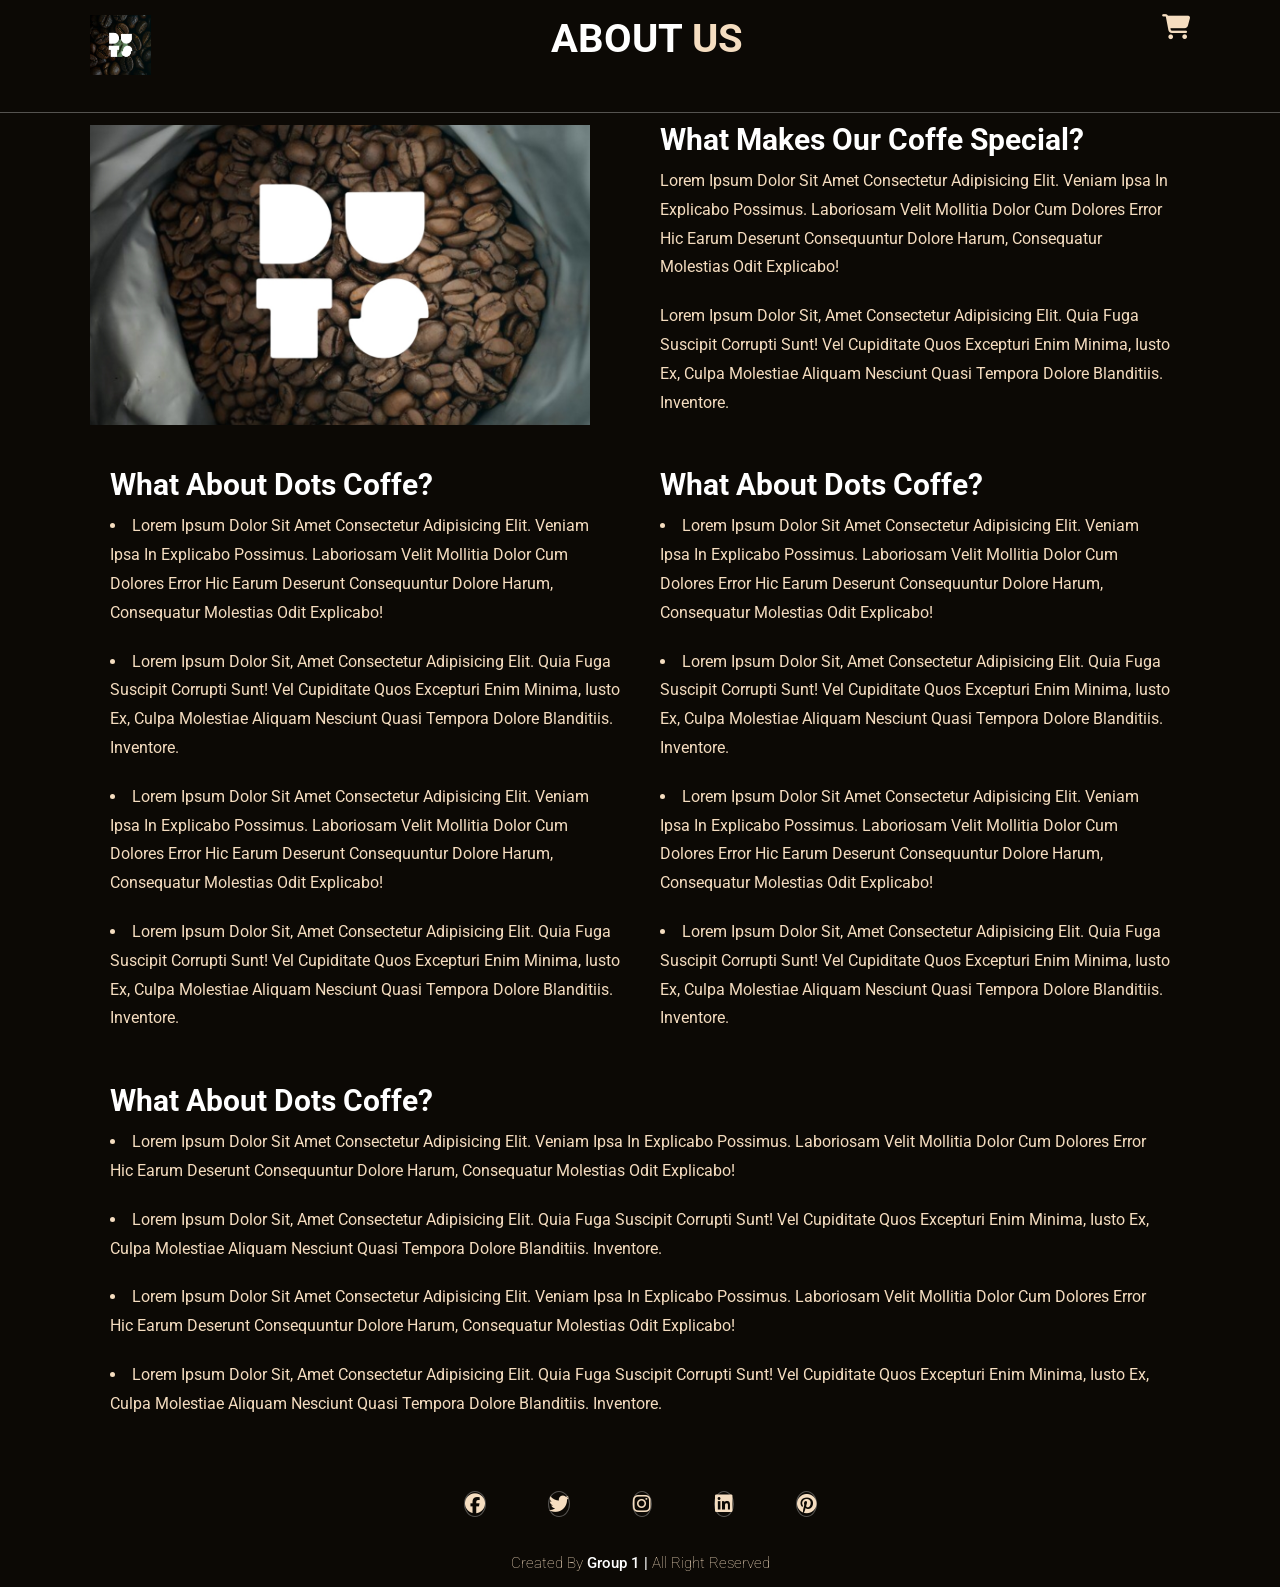
<file: about.html>
<!DOCTYPE html>
<html lang="en">
  <head>
    <meta charset="UTF-8" />
    <meta name="viewport" content="width=device-width, initial-scale=1.0" />
    <!-- custom css file -->
    <link rel="stylesheet" href="DOTS.css" />
    <!-- fontawosem -->
    <link
      rel="stylesheet"
      href="https://cdnjs.cloudflare.com/ajax/libs/font-awesome/6.4.0/css/all.min.css"
      integrity="sha512-iecdLmaskl7CVkqkXNQ/ZH/XLlvWZOJyj7Yy7tcenmpD1ypASozpmT/E0iPtmFIB46ZmdtAc9eNBvH0H/ZpiBw=="
      crossorigin="anonymous"
      referrerpolicy="no-referrer"
    />
    <!-- css -->
    <link rel="stylesheet" href="DOTS.css" />
    <!-- icon tab -->
    <link rel="icon" type="image/x-icon" href="imgs/1.jpg" />

    <title> about </title>
    <style>

.about .row{
    display: flex;
    align-items: center;
    background: var(--bg);
    flex-wrap: wrap;
}
.about .row .image{
    flex: 1 1 45rem;
}
.about .row .image img{
width: 100%;
}
.about .row .content{
    flex: 1 1 45rem;
    padding: 2rem;
}
.about .row .content h3{
    font-size: 3rem;
    color: var(--main-color);
}
.about .row .content li{
    font-size: 1.6rem;
    color: var(--main-color);
    padding: 1rem 0;
    line-height: 1.8;


}
.about .row .content p{
    font-size: 1.6rem;
    color: var(--main-color);
    padding: 1rem 0;
    line-height: 1.8;


}
    </style>
  </head>
  <body>

    <header class="header">
        <a href="#" class="logo">
          <img id="logo" src="imgs/1.jpg" alt="" />
        </a>
  
        <h1 class="heading"> about <span> us </span></h1>
  
        <div class="icons">
          <div class="fas fa-shopping-cart" id="cart-btn"></div>
        </div>
      </header>


      <section class="about" id="about">
        <h1 class="heading"><span>about</span> us </h1>

        
        <div class="row">
            <div class="image">
                <div class="slider-container">
                    <img src="imgs/dots2.jpg" alt="Image 1" id="slider-image">
                </div>
            </div>

            <div class="content">

                <h3 style="color: white;">what makes our coffe special?</h3>
                <p>Lorem ipsum dolor sit amet consectetur adipisicing elit. Veniam ipsa in explicabo possimus.
                    Laboriosam velit mollitia dolor cum dolores error hic earum deserunt consequuntur dolore harum,
                    consequatur molestias odit explicabo!</p>
                <p>Lorem ipsum dolor sit, amet consectetur adipisicing elit. Quia fuga suscipit corrupti sunt! Vel
                    cupiditate quos excepturi enim minima, iusto ex, culpa molestiae aliquam
                    nesciunt quasi tempora dolore blanditiis. Inventore.</p>
               
            </div>


           
        </div>

        <div class="row">

          <div class="content">

              <h3 style="color: white;">what about Dots Coffe?</h3>
              <li>Lorem ipsum dolor sit amet consectetur adipisicing elit. Veniam ipsa in explicabo possimus.
                  Laboriosam velit mollitia dolor cum dolores error hic earum deserunt consequuntur dolore harum,
                  consequatur molestias odit explicabo!</li>
              <li>Lorem ipsum dolor sit, amet consectetur adipisicing elit. Quia fuga suscipit corrupti sunt! Vel
                  cupiditate quos excepturi enim minima, iusto ex, culpa molestiae aliquam
                  nesciunt quasi tempora dolore blanditiis. Inventore.</li>
                  <li>Lorem ipsum dolor sit amet consectetur adipisicing elit. Veniam ipsa in explicabo possimus.
                    Laboriosam velit mollitia dolor cum dolores error hic earum deserunt consequuntur dolore harum,
                    consequatur molestias odit explicabo!</li>
                <li>Lorem ipsum dolor sit, amet consectetur adipisicing elit. Quia fuga suscipit corrupti sunt! Vel
                    cupiditate quos excepturi enim minima, iusto ex, culpa molestiae aliquam
                    nesciunt quasi tempora dolore blanditiis. Inventore.</li>
               
          </div>

          <div class="content">

            <h3 style="color: white;">what about Dots Coffe?</h3>
            <li>Lorem ipsum dolor sit amet consectetur adipisicing elit. Veniam ipsa in explicabo possimus.
                Laboriosam velit mollitia dolor cum dolores error hic earum deserunt consequuntur dolore harum,
                consequatur molestias odit explicabo!</li>
            <li>Lorem ipsum dolor sit, amet consectetur adipisicing elit. Quia fuga suscipit corrupti sunt! Vel
                cupiditate quos excepturi enim minima, iusto ex, culpa molestiae aliquam
                nesciunt quasi tempora dolore blanditiis. Inventore.</li>
                <li>Lorem ipsum dolor sit amet consectetur adipisicing elit. Veniam ipsa in explicabo possimus.
                  Laboriosam velit mollitia dolor cum dolores error hic earum deserunt consequuntur dolore harum,
                  consequatur molestias odit explicabo!</li>
              <li>Lorem ipsum dolor sit, amet consectetur adipisicing elit. Quia fuga suscipit corrupti sunt! Vel
                  cupiditate quos excepturi enim minima, iusto ex, culpa molestiae aliquam
                  nesciunt quasi tempora dolore blanditiis. Inventore.</li>
             
        </div>

        <div class="content">

          <h3 style="color: white;">what about Dots Coffe?</h3>
          <li>Lorem ipsum dolor sit amet consectetur adipisicing elit. Veniam ipsa in explicabo possimus.
              Laboriosam velit mollitia dolor cum dolores error hic earum deserunt consequuntur dolore harum,
              consequatur molestias odit explicabo!</li>
          <li>Lorem ipsum dolor sit, amet consectetur adipisicing elit. Quia fuga suscipit corrupti sunt! Vel
              cupiditate quos excepturi enim minima, iusto ex, culpa molestiae aliquam
              nesciunt quasi tempora dolore blanditiis. Inventore.</li>
              <li>Lorem ipsum dolor sit amet consectetur adipisicing elit. Veniam ipsa in explicabo possimus.
                Laboriosam velit mollitia dolor cum dolores error hic earum deserunt consequuntur dolore harum,
                consequatur molestias odit explicabo!</li>
            <li>Lorem ipsum dolor sit, amet consectetur adipisicing elit. Quia fuga suscipit corrupti sunt! Vel
                cupiditate quos excepturi enim minima, iusto ex, culpa molestiae aliquam
                nesciunt quasi tempora dolore blanditiis. Inventore.</li>
           
      </div>
         
      </div>
    </section>


    <div class="footer">
      <div class="share">
          <a href="#"><i class="fab fa-facebook"></i></a>
          <a href="#"><i class="fab fa-twitter"></i></a>
          <a href="#"><i class="fab fa-instagram"></i></a>
          <a href="#"><i class="fab fa-linkedin"></i></a>
          <a href="#"><i class="fab fa-pinterest"></i></a>

      </div>
     
      <div class="credit">created by <span>Group 1 | </span> all right reserved</div>
  </div>

  


<script>

const images = ['imgs/1.jpg', 'imgs/2.jpg', 'imgs/4.jpg', 'imgs/3.jpg', 'imgs/5.jpg']
const sliderImage = document.getElementById('slider-image');
let currentPosition = 0;
//slider  in top page
function changeImage() {
  currentPosition++;
  if (currentPosition >= images.length) {
    currentPosition = 0;
  }
  sliderImage.src = images[currentPosition];
}

setInterval(changeImage, 1000);


const reviewSlider = document.querySelector('.review .box-container ');
const prevButton = document.querySelector('.prev-button');
const nextButton = document.querySelector('.next-button');
let currentPosition1 = 0;



</script>

<script src="DOTS.js"></script>
  </body>
</html>
</file>
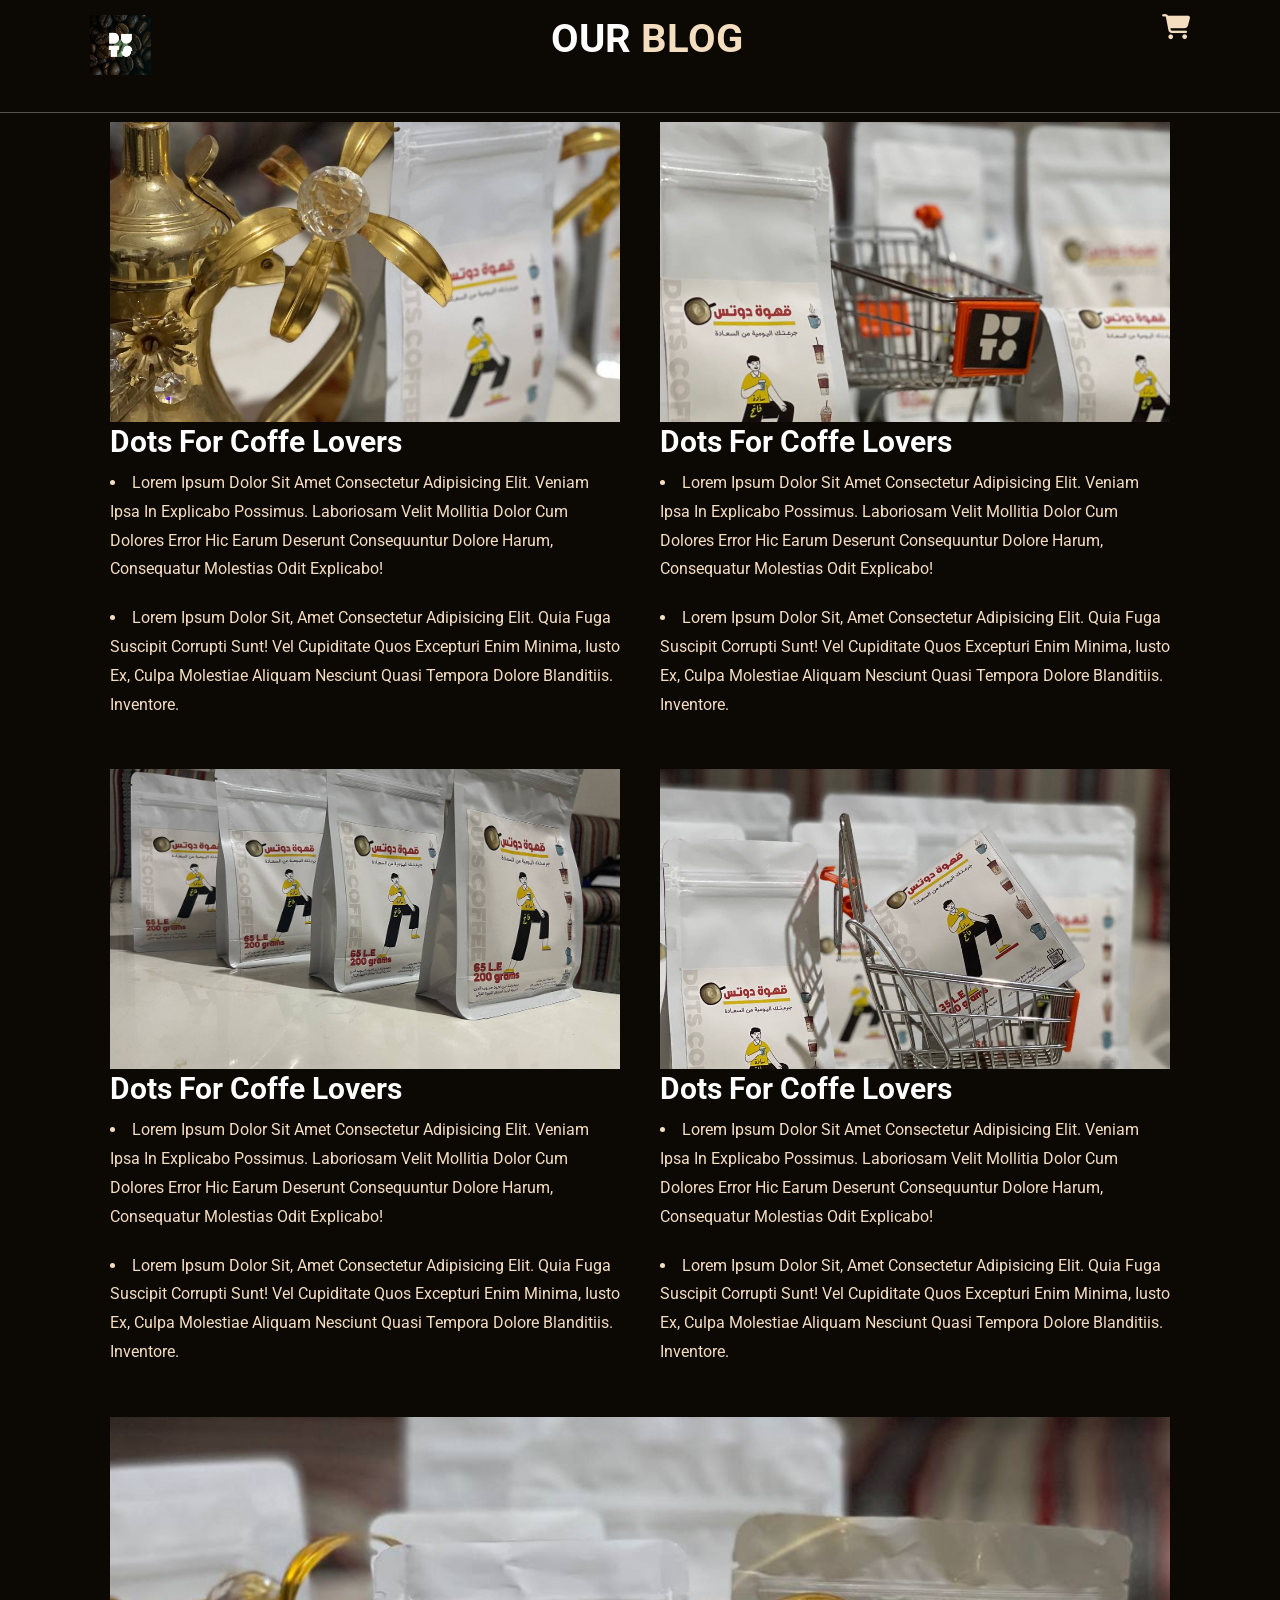
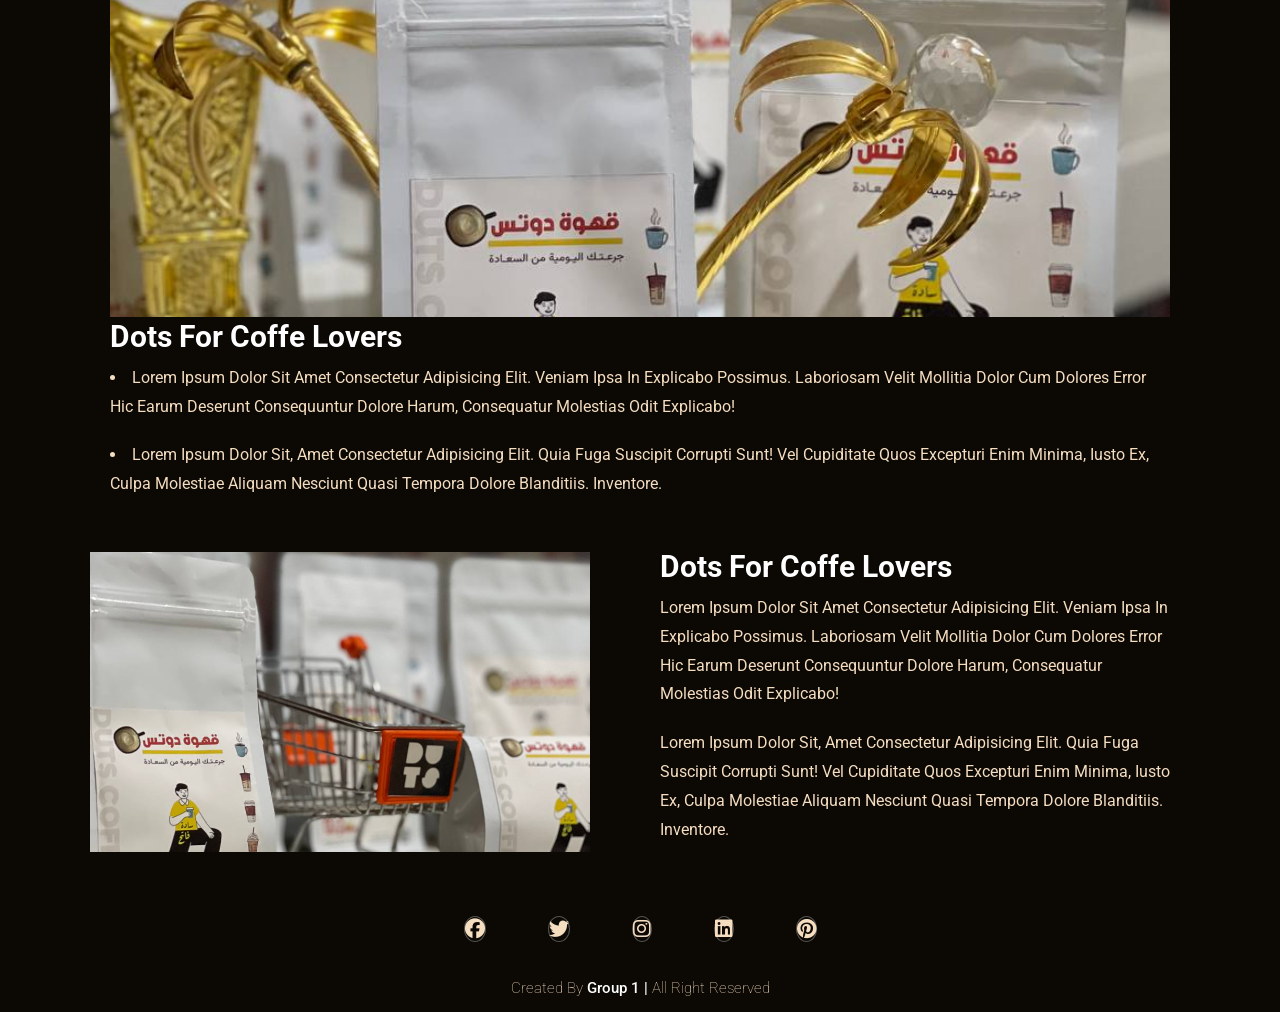
<file: Blog.html>
<!DOCTYPE html>
<html lang="en">
  <head>
    <meta charset="UTF-8" />
    <meta name="viewport" content="width=device-width, initial-scale=1.0" />
    <!-- custom css file -->
    <link rel="stylesheet" href="DOTS.css" />
    <!-- fontawosem -->
    <link
      rel="stylesheet"
      href="https://cdnjs.cloudflare.com/ajax/libs/font-awesome/6.4.0/css/all.min.css"
      integrity="sha512-iecdLmaskl7CVkqkXNQ/ZH/XLlvWZOJyj7Yy7tcenmpD1ypASozpmT/E0iPtmFIB46ZmdtAc9eNBvH0H/ZpiBw=="
      crossorigin="anonymous"
      referrerpolicy="no-referrer"
    />
    <!-- css -->
    <link rel="stylesheet" href="DOTS.css" />
    <!-- icon tab -->
    <link rel="icon" type="image/x-icon" href="imgs/1.jpg" />

    <title> Blog </title>
    <style>

.about .row{
    display: flex;
    align-items: center;
    background: var(--bg);
    flex-wrap: wrap;
}
.about .row .image{
    flex: 1 1 45rem;
}
.about .row .image img{
/* width: 100%; */
height: 30rem;
object-fit: cover;
}
.about .row .content{
    flex: 1 1 45rem;
    padding: 2rem;
}
.about .row .content h3{
    font-size: 3rem;
    color: var(--main-color);
}
.about .row .content li{
    font-size: 1.6rem;
    color: var(--main-color);
    padding: 1rem 0;
    line-height: 1.8;


}
.about .row .content p{
    font-size: 1.6rem;
    color: var(--main-color);
    padding: 1rem 0;
    line-height: 1.8;


}
    </style>
  </head>
  <body>

    <header class="header">
        <a href="#" class="logo">
          <img id="logo" src="imgs/1.jpg" alt="" />
        </a>
  
        <h1 class="heading"> our <span> blog  </span></h1>
  
        <div class="icons">
          <div class="fas fa-shopping-cart" id="cart-btn"></div>
        </div>
      </header>


      <section class="about" id="about">
        <h1 class="heading"><span> our </span> Blog </h1>


        <div class="row">

          <div class="content">
            <div class="image">
                <img src="imgs/dots2.jpg" alt="">
            </div>

              <h3 style="color: white;">Dots For Coffe Lovers</h3>
              <li>Lorem ipsum dolor sit amet consectetur adipisicing elit. Veniam ipsa in explicabo possimus.
                  Laboriosam velit mollitia dolor cum dolores error hic earum deserunt consequuntur dolore harum,
                  consequatur molestias odit explicabo!</li>
              <li>Lorem ipsum dolor sit, amet consectetur adipisicing elit. Quia fuga suscipit corrupti sunt! Vel
                  cupiditate quos excepturi enim minima, iusto ex, culpa molestiae aliquam
                  nesciunt quasi tempora dolore blanditiis. Inventore.</li>
               
          </div>

          <div class="content">

            <div class="image">
                    <img src="imgs/dots3.jpg" alt="">
                </div>
            <h3 style="color: white;">Dots For Coffe Lovers</h3>
            <li>Lorem ipsum dolor sit amet consectetur adipisicing elit. Veniam ipsa in explicabo possimus.
                Laboriosam velit mollitia dolor cum dolores error hic earum deserunt consequuntur dolore harum,
                consequatur molestias odit explicabo!</li>
            <li>Lorem ipsum dolor sit, amet consectetur adipisicing elit. Quia fuga suscipit corrupti sunt! Vel
                cupiditate quos excepturi enim minima, iusto ex, culpa molestiae aliquam
                nesciunt quasi tempora dolore blanditiis. Inventore.</li>
                
             
        </div>
        
        <div class="content">

            <div class="image">
                    <img src="imgs/dots1.jpg" alt="">
                </div>
            <h3 style="color: white;">Dots For Coffe Lovers</h3>
            <li>Lorem ipsum dolor sit amet consectetur adipisicing elit. Veniam ipsa in explicabo possimus.
                Laboriosam velit mollitia dolor cum dolores error hic earum deserunt consequuntur dolore harum,
                consequatur molestias odit explicabo!</li>
            <li>Lorem ipsum dolor sit, amet consectetur adipisicing elit. Quia fuga suscipit corrupti sunt! Vel
                cupiditate quos excepturi enim minima, iusto ex, culpa molestiae aliquam
                nesciunt quasi tempora dolore blanditiis. Inventore.</li>
                
             
        </div>

        <div class="content">

            <div class="image">
                    <img src="imgs/dots5.jpg" alt="">
                </div>
            <h3 style="color: white;">Dots For Coffe Lovers</h3>
            <li>Lorem ipsum dolor sit amet consectetur adipisicing elit. Veniam ipsa in explicabo possimus.
                Laboriosam velit mollitia dolor cum dolores error hic earum deserunt consequuntur dolore harum,
                consequatur molestias odit explicabo!</li>
            <li>Lorem ipsum dolor sit, amet consectetur adipisicing elit. Quia fuga suscipit corrupti sunt! Vel
                cupiditate quos excepturi enim minima, iusto ex, culpa molestiae aliquam
                nesciunt quasi tempora dolore blanditiis. Inventore.</li>
               
        </div>


        <div class="content">

            <div class="image">
                <img style="height:50rem;" src="imgs/dots4.jpg" alt="">
            </div>


          <h3 style="color: white;">Dots For Coffe Lovers</h3>
          <li>Lorem ipsum dolor sit amet consectetur adipisicing elit. Veniam ipsa in explicabo possimus.
              Laboriosam velit mollitia dolor cum dolores error hic earum deserunt consequuntur dolore harum,
              consequatur molestias odit explicabo!</li>
          <li>Lorem ipsum dolor sit, amet consectetur adipisicing elit. Quia fuga suscipit corrupti sunt! Vel
              cupiditate quos excepturi enim minima, iusto ex, culpa molestiae aliquam
              nesciunt quasi tempora dolore blanditiis. Inventore.</li>
              
           
      </div>
         
      </div>

      <div class="row">
        <div class="image">
            <div class="slider-container">
                <img src="imgs/dots2.jpg" alt="Image 1" id="slider-image">
            </div>
        </div>

        <div class="content">
            <h3 style="color: white;"> Dots For Coffe Lovers</h3>
            <p>Lorem ipsum dolor sit amet consectetur adipisicing elit. Veniam ipsa in explicabo possimus.
                Laboriosam velit mollitia dolor cum dolores error hic earum deserunt consequuntur dolore harum,
                consequatur molestias odit explicabo!</p>
            <p>Lorem ipsum dolor sit, amet consectetur adipisicing elit. Quia fuga suscipit corrupti sunt! Vel
                cupiditate quos excepturi enim minima, iusto ex, culpa molestiae aliquam
                nesciunt quasi tempora dolore blanditiis. Inventore.</p>
           
        </div>


       
    </div>
    </section>


    <div class="footer">
      <div class="share">
          <a href="#"><i class="fab fa-facebook"></i></a>
          <a href="#"><i class="fab fa-twitter"></i></a>
          <a href="#"><i class="fab fa-instagram"></i></a>
          <a href="#"><i class="fab fa-linkedin"></i></a>
          <a href="#"><i class="fab fa-pinterest"></i></a>

      </div>
     
      <div class="credit">created by <span>Group 1 | </span> all right reserved</div>
  </div>

  


<script>

const images = ['imgs/dots2.jpg', 'imgs/dots3.jpg', 'imgs/dots4.jpg', 'imgs/dots5.jpg', 'imgs/dots6.jpg','imgs/dots1.jpg']
const sliderImage = document.getElementById('slider-image');
let currentPosition = 0;
//slider  in top page
function changeImage() {
  currentPosition++;
  if (currentPosition >= images.length) {
    currentPosition = 0;
  }
  sliderImage.src = images[currentPosition];
}

setInterval(changeImage, 1000);


const reviewSlider = document.querySelector('.review .box-container ');
const prevButton = document.querySelector('.prev-button');
const nextButton = document.querySelector('.next-button');
let currentPosition1 = 0;



</script>

<script src="DOTS.js"></script>
  </body>
</html>
</file>
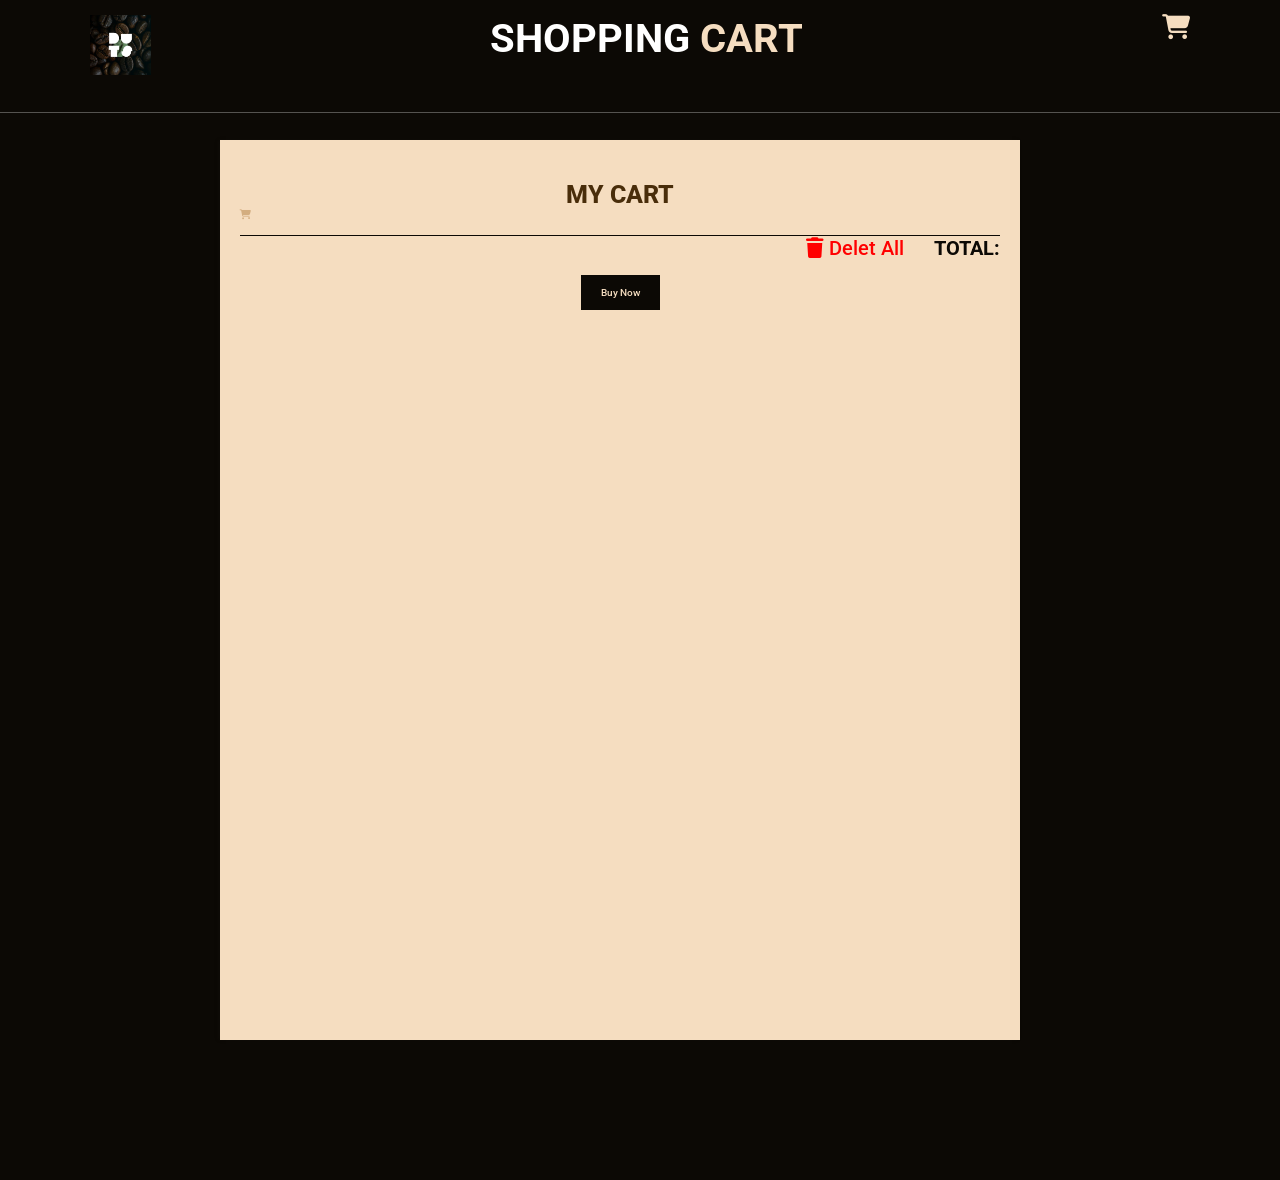
<file: cart.html>
<!DOCTYPE html>
<html lang="en">
  <head>
    <meta charset="UTF-8" />
    <meta name="viewport" content="width=device-width, initial-scale=1.0" />
    <!-- custom css file -->
    <link rel="stylesheet" href="DOTS.css" />
    <!-- fontawosem -->
    <link
      rel="stylesheet"
      href="https://cdnjs.cloudflare.com/ajax/libs/font-awesome/6.4.0/css/all.min.css"
      integrity="sha512-iecdLmaskl7CVkqkXNQ/ZH/XLlvWZOJyj7Yy7tcenmpD1ypASozpmT/E0iPtmFIB46ZmdtAc9eNBvH0H/ZpiBw=="
      crossorigin="anonymous"
      referrerpolicy="no-referrer"
    />
    <!-- css -->
    <link rel="stylesheet" href="DOTS.css" />
    <!-- icon tab -->
    <link rel="icon" type="image/x-icon" href="imgs/1.jpg" />

    <title>Shopping cart</title>
    <style>
      :root {
        --main-color: #f5ddc0;
        --black: #13131a;
        --bg: #0c0905;
        --border: 0.1rem solid rgba(255, 255, 255, 0.3);
      }

    
      .sec_cart {
        margin: 140px;
        width: 7500px;
        
      }

      .cart {
        position: relative;
        width: 800px;
        min-height: 100vh;
        padding: 20px;
        margin: 80px;
        background: var(--main-color);
        box-shadow: -2px 0 4px hsl(0 4% 15% / 10%);
      }

      /* مش شغاله ف js */
      /* .cart:active{
            right: 0;
        } */
      .cart_title {
        text-align: center;
        font-size: 2.5rem;
        font-weight: 800;
        margin-top: 2rem;
        color: #492d0a;
      }

      .car_box {
        display: grid;
        /* width: 700px; */
        grid-template-columns: 32% 20% 18%;
        align-items: center;
        /* gap: 0rem; */
        margin-top: 1rem;
      }

      .card-img {
        width: 150px;
        height: 150px;
        object-fit:cover;
        border-radius: 50%;
        padding: 10px;
      }
      .card-img:hover{
       transform: scale(1.2);
      }


      .detail_box {
        display: grid;
        /* row-gap: 0.5rem; */
      }

      .cart_product_title {
        font-size: 2rem;
        font-weight: 800;
        text-transform: uppercase;
        color: #96601f;
      }
      .cart_product_title:hover{
        transform: scale(1.2); 
      }


      .cart_price {
        font-size: 1.5rem;
        font-weight: 500;
        color: var(--bg);
      }

      .cart_quantity {
        border: 1px solid var(--bg);
        outline-color: rgb(139, 82, 43);
        width: 3rem;
        height: 2rem;
        text-align: center;
        font-size: 1rem;
        transform: scale(1.2);
        /* margin-right: 10px; */
      }

      .cart-remove {
        /* border: 1px solid red; */
        font-size: 2rem;
        color: red;
        cursor: pointer;
        margin-left: 100px;
      }

      .total {
        display: flex;
        justify-content: flex-end;
        margin-top: 1.5rem;
        border-top: 1px solid var(--bg);
        font-size: 1.5rem;
      }

      .total_title {
        font-size: 2rem;
        font-weight: 700;
        color: var(--bg);
      }

      .total_price {
        /* margin-left: 1rem; */
        color: var(--bg);
        font-weight: 500;
        font-size: 2rem;
      }

      .btn-buy {
        display: flex;
        margin: 1.5rem auto 0 auto;
        padding: 12px 20px;
        border: none;
        background: var(--bg);
        color: var(--main-color);
        font-size: 1rem;
        font-weight: 500;
        cursor: pointer;
      }

      .btn-buy:hover {
        background: white;
        color: var(--bg);
        transform: scale(1.2);
      }

      #close_cart {
        margin-right: 30px;
        font-size: 2rem;
        font-weight: 500;
        cursor: pointer;
        color: red;
      } 
    </style>
  </head>

  <body id="cartbody" onload="getCartItems()">
    <header class="header">
      <a href="#" class="logo">
        <img id="logo" src="imgs/1.jpg" alt="" />
      </a>

      <h1 class="heading">SHOPPING <span>CART</span></h1>

      <div class="icons">
        <div class="fas fa-shopping-cart" id="cart-btn"></div>
      </div>
    </header>

    <!-- cart -->

    <div class="sec_cart">
      <div class="cart">
        <h2 class="cart_title">MY CART</h2>
        <!-- <div class="icons"> -->
          <div class="fas fa-shopping-cart" id="cart-btn"></div>
        <!-- </div> -->
        <div class="cart_content"></div>


        <div class="total">
        
          <a id="close_cart"  onclick="deleteallFromLocalStorage(id)">    
             <i class="fa-solid fa-trash cart-remove" ></i>
            Delet All  </a>

          <div class="total_title">TOTAL:</div>
          <div class="total_price"></div>
        </div>
        <button type="button" class="btn-buy">Buy Now</button>
        <!-- <i class="fa-solid fa-x" id="close_cart"  onclick="deleteallFromLocalStorage(id)"></i> -->
        
      </div>
      <!-- buy button -->
      <!-- cart close -->
    </div>

    



    <script>

      let products; // make variable to save the selected data into
      var xhr = new XMLHttpRequest();
      xhr.open("GET", "product.json");
      xhr.send();

      let chosen_products = [];

      xhr.addEventListener("load", function () {
        var data = JSON.parse(xhr.response);
        products = data;

        // console.log(data);  =  console.log(products);
        // let items = localStorage.getItem("userCart")//as string
        let items = JSON.parse(localStorage.getItem("userCart"));//as array

        //products => from api
        //items => selected prod from user as array
        //products.id == items[i]عشان اجيب داتا البرودكت بتاعت اليوزر
        for (let i = 0; i < items.length; i++) {
          chosen_products.push(
            products.find((products) => products.id == items[i])
          );
        }

        console.log(items);//as array of selected id
        console.log(chosen_products);//as array of objects of selected id
        // addCartItemsDom(chosen_products);
        console.log(data); //array of all products from api


        let product_cart=[];
        let totalPrice = 0;

        for (let i = 0; i < chosen_products.length; i++) {
          let ingredients = chosen_products[i].ingredients;
          let title = chosen_products[i].title;
          let price = chosen_products[i].price;
          let img = chosen_products[i].image;
          let description = chosen_products[i].description;
          let rating = data[i].rating.rate;
          let count = data[i].rating.count;
          let id = chosen_products[i].id;
          totalPrice += chosen_products[i].price;
          product_cart += `
        <div class="car_box">
            <img src=${img}  class="card-img" alt="...">
                <div class="detail_box">
                  <div class="cart_product_title">${title}</div>

                    <div class="cart_price">$${price}
                    </div>
                    <input type="number" value="1" class="cart_quantity">
      
                </div>
          
          <div>
         <i class="fas fa-star"></i>
         <span> ${rating}</span>
         <i class="fas fa-shopping-cart" id="cart-btn"></i>
         <span> ${count}</span>
         <i   onclick="deleteItemFromLocalStorage(${id})"    class="fa-solid fa-trash cart-remove"    id="remove_pro" ></i>

         </div>

          
      </div>`
        }

        var section = document.getElementsByClassName("cart_content")[0];
        section.innerHTML = product_cart;
        // console.log(product_cart);

        var TotalPrice = document.getElementsByClassName("total_price")[0];
        TotalPrice.innerHTML = totalPrice + " $";
      });

  // Delete  all Product
  function deleteallFromLocalStorage(id) {
        // localStorage.clear(id);//or using removeItem
        localStorage.removeItem('userCart');

        location.reload();
        // $(.)
      }




  //delet item product
    let cart =JSON.parse(localStorage.getItem("userCart"));
       console.log(cart);
       
  function deleteItemFromLocalStorage(id){
     let temp = cart.filter( pro => pro != id);
     localStorage.setItem("userCart", JSON.stringify(temp));
     location.reload();

  }
 
 //get all chosen product 
function getCartItems() {
        let chosen_products = [];
        // alert("MS")
        let items = JSON.parse(localStorage.getItem("userCart"));
        for (let i = 0; i < items.length; i++) {
          chosen_products.push(
            products.find((products) => products.id == items[i])
          );
        }
        console.log(chosen_products);
        addCartItemsDom(chosen_products);
      }
    </script>
  </body>
</html>
</file>
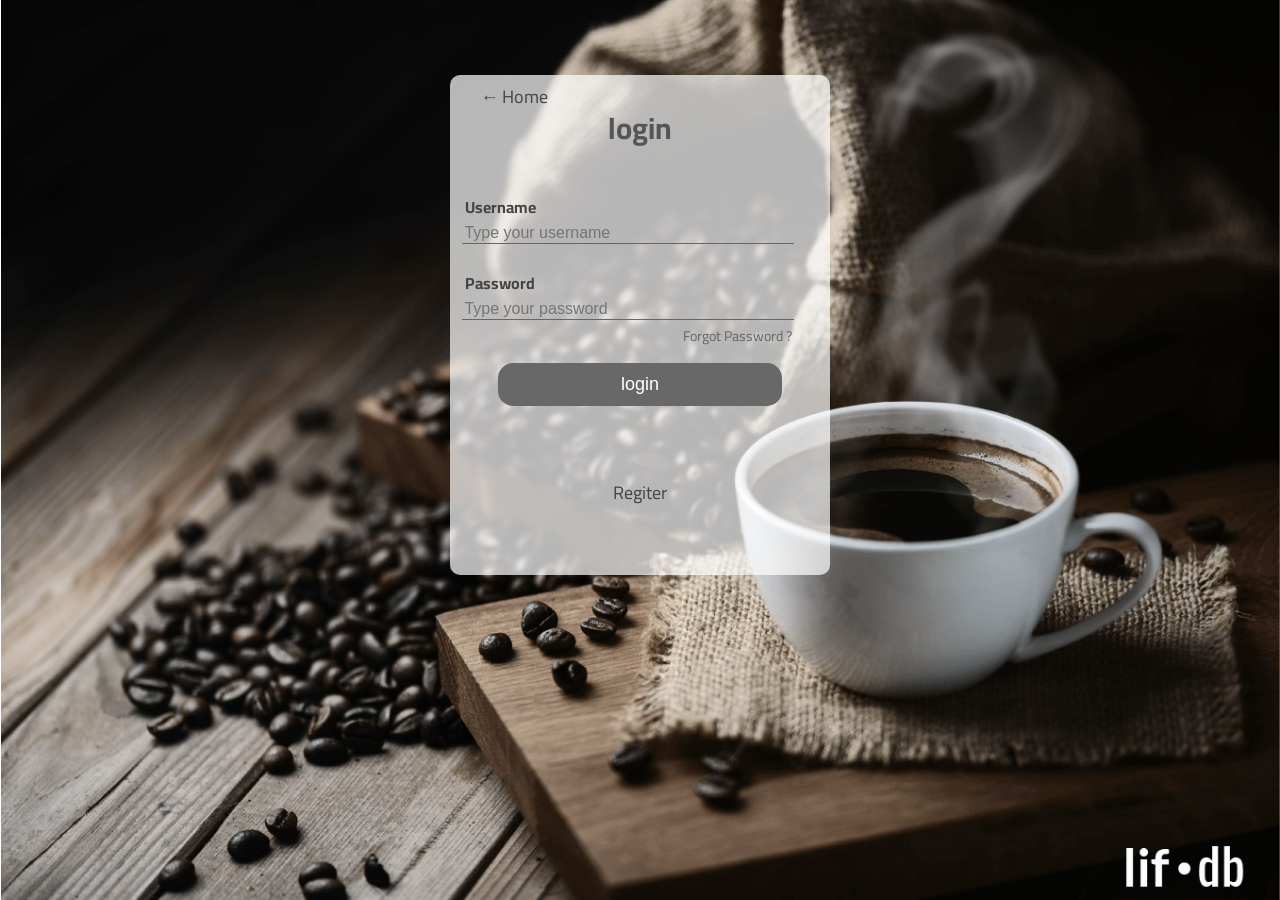
<file: login.html>
<!DOCTYPE html>
<html lang="en">

<head>
    <meta charset="UTF-8">
    <meta http-equiv="X-UA-Compatible" content="IE=edge">
    <meta name="viewport" content="width=device-width, initial-scale=1.0">
    <title>LogIn Form</title>
    <link rel="preconnect" href="https://fonts.googleapis.com">
    <link rel="preconnect" href="https://fonts.gstatic.com" crossorigin>
    <link
    href="https://fonts.googleapis.com/css2?family=Cairo:wght@200;300;400;500;600;700;800;900&family=Open+Sans:wght@400;700&display=swap"
    rel="stylesheet">
    <link rel="stylesheet" href="./login.css">
</head>

<body>
    <div class="container">
        <div class="login-form">
            <div class="heading">
                <h1 class="header">login</h1>
                <div class="form">
                    <label>
                        <p class="info">Username</p>
                        <input type="text" id="username" placeholder="Type your username">
                    </label>
                    <label>
                        <p class="info">Password</p>
                        <input type="password" id="password" placeholder="Type your password">
                    </label>
                </div>
                <p class="forgot">Forgot Password ?</p>
                <button class="login" id="_login"><a>login</a></button>
            </div>
            <a target="_self" class="signup" href="./register.html">Regiter</a>
            <a target="_self" class="signup home" href="./index.html">← Home</a>
        </div>
    </div>
    <script src="./login.js" type="module">      
    </script>
</body>

</html>
</file>
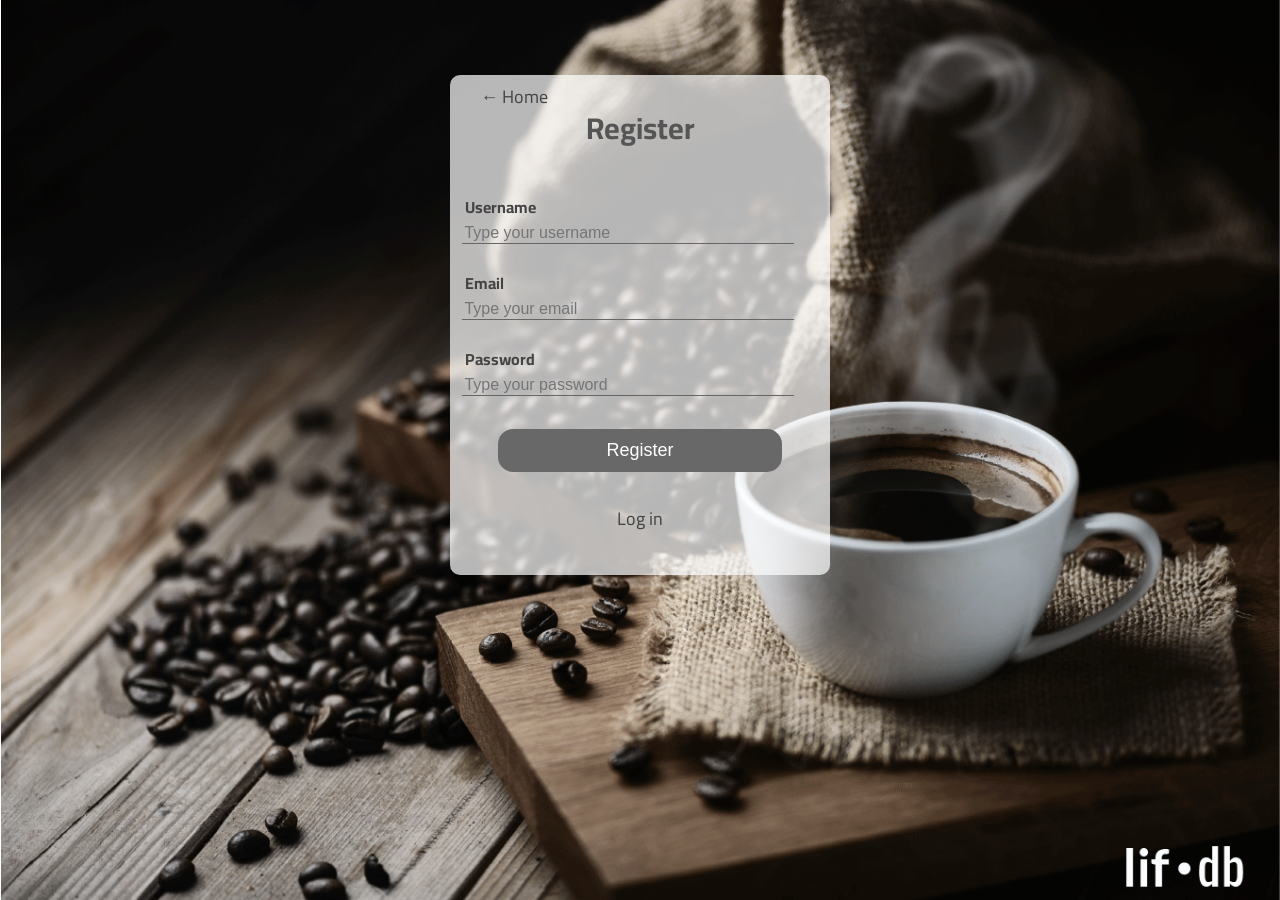
<file: register.html>
<!DOCTYPE html>
<html lang="en">

<head>
    <meta charset="UTF-8">
    <meta http-equiv="X-UA-Compatible" content="IE=edge">
    <meta name="viewport" content="width=device-width, initial-scale=1.0">
    <title>Register Form</title>
    <link rel="preconnect" href="https://fonts.googleapis.com">
    <link rel="preconnect" href="https://fonts.gstatic.com" crossorigin>
    <link
    href="https://fonts.googleapis.com/css2?family=Cairo:wght@200;300;400;500;600;700;800;900&family=Open+Sans:wght@400;700&display=swap"
    rel="stylesheet">
    <link rel="stylesheet" href="./login.css">
</head>

<body>
    <div class="container">
        <div class="login-form">
            <div class="heading">
                <h1 class="header">Register</h1>
                <div class="form">
                    <label>
                        <p class="info">Username</p>
                        <input type="text" id="username" placeholder="Type your username">
                    </label>
                    <label>
                        <p class="info">Email</p>
                        <input type="email" id="email" placeholder="Type your email">
                    </label>
                    <label>
                        <p class="info">Password</p>
                        <input type="password" id="password" placeholder="Type your password">
                    </label>
                </div>
                <br>
                <button class="login" id="register" ><a>Register</a></button>
            </div>
            <a target="_self" class="signup" href="./login.html" style="margin-top:20px;">Log in</a>
            <a target="_self" class="signup home" href="./index.html">← Home</a>
        </div>
    </div>
    <script src="./script.js" type="module">      
    </script>
</body>

</html>
</file>
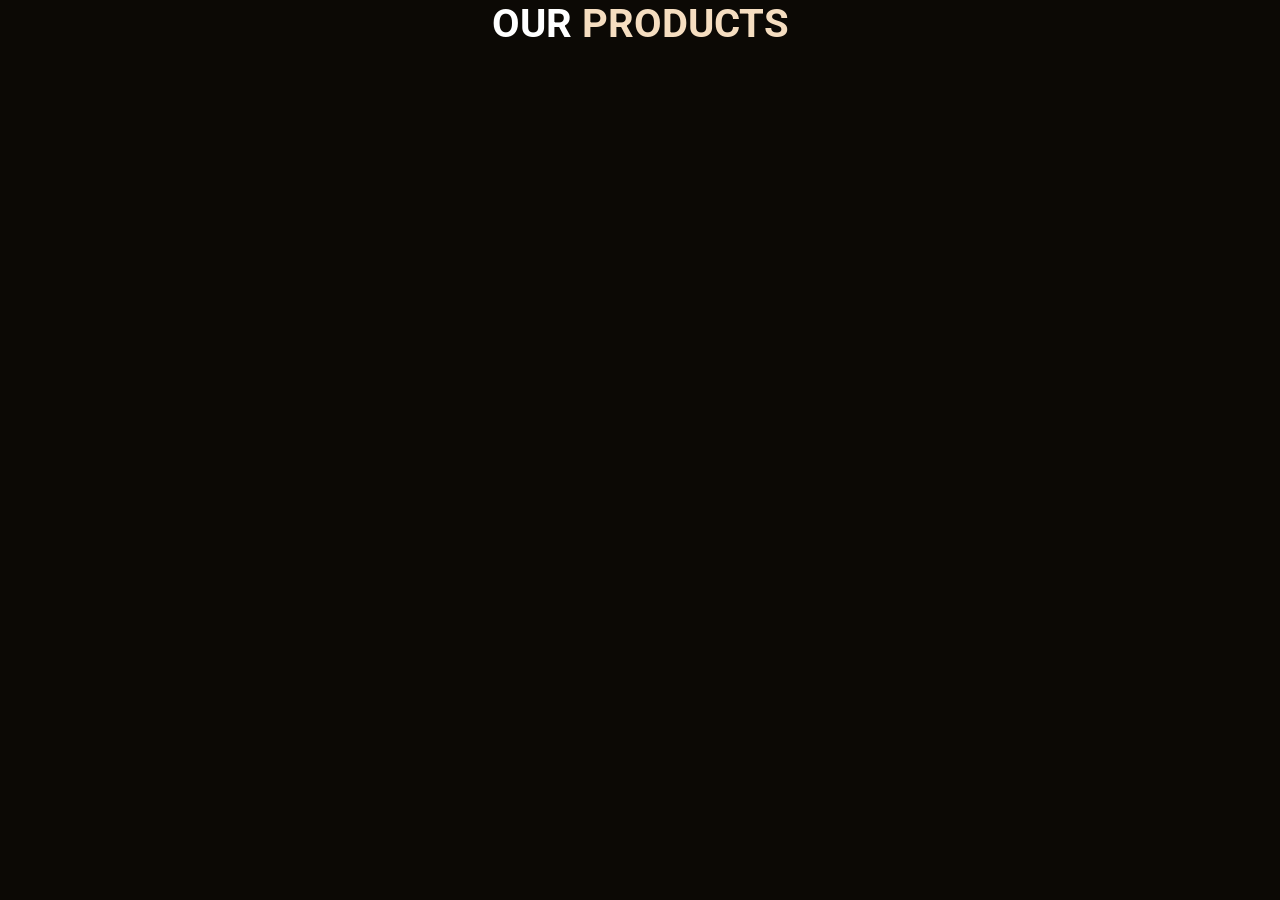
<file: sigleProduct.html>
<!DOCTYPE html>
<html lang="en">
<head>
    <meta charset="UTF-8">
    <meta name="viewport" content="width=device-width, initial-scale=1.0">
    <!-- custom css file -->
    <link rel="stylesheet" href="DOTS.css">
    <!-- css bootstrap -->
    <!-- <link href="https://cdn.jsdelivr.net/npm/bootstrap@5.0.2/dist/css/bootstrap.min.css" rel="stylesheet"  -->
    <!-- integrity="sha384-EVSTQN3/azprG1Anm3QDgpJLIm9Nao0Yz1ztcQTwFspd3yD65VohhpuuCOmLASjC" crossorigin="anonymous"> -->
    <!-- fontawosem -->
    <link rel="stylesheet" href="https://cdnjs.cloudflare.com/ajax/libs/font-awesome/6.4.0/css/all.min.css" integrity="sha512-iecdLmaskl7CVkqkXNQ/ZH/XLlvWZOJyj7Yy7tcenmpD1ypASozpmT/E0iPtmFIB46ZmdtAc9eNBvH0H/ZpiBw=="
     crossorigin="anonymous" referrerpolicy="no-referrer" />
     <script src="jquery-3.7.0.min.js"></script>

     <link rel="icon" type="image/x-icon" href="imgs/1.jpg">

    <title>Single Product</title>

<style>
.btn{
    margin-top: 1rem;
    display: inline-block;
    padding: .9rem 3rem;
    font-size: 3rem;
    color:var(--bg);
    background: var(--main-color);
    cursor: pointer;
    border-radius: 15px;
}
.btn:hover{
    background:var(--bg);
    color: var(--main-color);

}


.singleProductImg{
    border-radius: 50%;
    object-fit: cover;
    height: 400px;
    width: 400px;
}
.singleProductImg:hover{
    transform: scale(0.8);
}
.singleProductrating{
color: white;

}
</style>
</head>
<body>


        <h1 class="heading"> Our <span>Products</span></h1>
    
            <div id="mainproduct">
    
                <!-- product from js -->
            </div>
    


<script>
        var xhr=new XMLHttpRequest();
        xhr.open("GET","product.json")
        xhr.send()

    xhr.addEventListener("load",function(){
        var data= JSON.parse(xhr.response)
    // function singleProduct() {
        var productID= window.location.href.split("?")[1].split("=")[1]
        console.log(productID);


        console.log(data);//array
        let product_curd =[];

        for(let i =0 ;i <data.length ; i++){
            if(data[i].id==productID){
                let title= data[i].title;
                let ingredients= data[i].ingredients;
                let price=data[i].price;
                let rating = data[i].rating.rate;
                let count = data[i].rating.count;
                let img=data[i].image;
                let description=data[i].description;
                let id=data[i].id;
                product_curd =
         ` 
            <img src=${img} id=${id} class="singleProductImg" alt="..."></div>
            <div class="singleProductdisc">
            <h2 class="singleProductTitle">${title}
            <div class="singleProductrating">
            
        <div>
         <i class="fas fa-star"></i>
         <span> ${rating}</span>
         <i class="fas fa-shopping-cart" id="cart-btn"></i>
         <span> ${count}</span></div>
            </div>
            </h2>

            <h1 style="margin-top: 15px; margin-bottom: 5px; color:white; ">description</h1>
            <p class="singleProductdescription"> ${description}</p>
            <h1 style="margin-top: 15px; margin-bottom: 5px; color:white; ">ingredients</h1>
            <p class="singleProductIngr"> ${ingredients}</p>
            <div class="singleProductbuy">
            <h2 class="singleProductprice" style="color:white; font-weight: 800;">Price : $${price}</h2>
            <a  class="btn btn-primary">
            <i href="cart.html" onclick="sendID_Icon(${id},this)" class="fa-solid fa-cart-shopping " ></i></a></div>

            </div>
            </div>
            </div>`
            }
        }

        let main =document.getElementById('mainproduct');
        main.innerHTML=product_curd;
})


let cart_arr = [];
let items;
function sendID_Icon(id, element) {
  // alert(cart_arr);

let storage = JSON.parse(localStorage.getItem("userCart"));
console.log(storage);
 if(storage.length == 0){
 
    cart_arr.push(id);
    localStorage.setItem("userCart", JSON.stringify(cart_arr));

     items = JSON.parse(localStorage.getItem("userCart"));
 
} else {
        cart_arr = storage;

    let res = cart_arr.find((ele) => ele == id);//CONDITION TO NOT REPEAT PRODUCT ID IN THE CART_ARR

      if (res === undefined) {//لو ال id م موجود يعني م متضاف قبل كده
      cart_arr.push(id);
      localStorage.setItem("userCart", JSON.stringify(cart_arr));
      items = JSON.parse(localStorage.getItem("userCart"));
       
    //   window.open('cart.html')
        //  location.reload('cart.html')


        // var url = "cart.html?id=" + target.id
    open('cart.html', "_blank")
      }else{
      alert('YOU HAVE CHOSEN THIS PRODUCT ONCE,IF U WANT MORE ONE PLSES SELECT FROM YOUR CART')
           }
  }

  $(".fa-cart-shopping").html(cart_arr.length);

  /////////////
}


$(".btn btn-primary").on("click ","i",function(){
  // alert("mona")
  window.open('cart.html')


})


</script>
<!-- <script src="DOTS.js"></script> -->

</body>
</html>
</file>
<file: DOTS.css>
@import url('https://fonts.googleapis.com/css2?family=Poppins:ital,wght@0,500;0,600;0,700;1,500;1,600;1,700&family=Roboto:wght@300;400;500;700&display=swap');

  :root{
    --main-color:#f5ddc0;
    --black:#13131a;
    --bg:#0c0905;
    --border:.1rem solid rgba(255,255,255,.3);

  }
  
*{
    /* font-family: 'Poppins', sans-serif; */
   font-family: 'Roboto', sans-serif;
    margin: 0;
    padding: 0;
    box-sizing: border-box;
    /* outline: auto; */
    border: none;
    text-decoration: none;
    text-transform: capitalize;
    transition: .2s linear;
    /* background: var(--bg); */

} 

#main{
    display: flex;
    flex-wrap: wrap;
    justify-content: space-around;
    
}
#product_curd{
    margin: 5px;
    /* border: var(--border); */


}
#product_curd:hover{
    margin: 5px;
    transform: scale(1.2);
    /* border: var(--border); */


}
.card-img-top{
    width: 100%; 
    height: 200px;
    /* object-fit: cover; */
    /* transform: scale(1.2); */

}
/* .card-img-top:hover{
    width: 200px; 
    height: 200px;
    object-fit: cover;
    transform: scale(1.2);

} */

.card .price{
    font-size: 1.5rem;
}
.card .price span {
    font-size: 1rem;
    text-decoration: line-through;
}


/* #logo{
    width: 50px;
    height: 50px;
} */
html{
    font-size: 62.5%;
    overflow-x: hidden;
    scroll-padding-top: 9rem;
    scroll-behavior:smooth;

}
html::-webkit-scrollbar{
    width: .8rem;
}
html::-webkit-scrollbar-track{
    background: transparent;
}
html::scrollbar-thumb{
    background: #fff;
    border-radius: 5rem;

}

body{
    background: var(--bg);
    color: #d3ad7f;

}
section{
    padding: 2rem 7%;

}

.heading{
    text-align: center;
    color: #fff;
    text-transform: uppercase;
    padding-bottom: 3.5rem;
    font-size: 4rem;
}
.heading span{
    color: var(--main-color);
    text-transform: uppercase;
}
.about .row{
    display: flex;
    align-items: center;
    background: var(--bg);
    flex-wrap: wrap;
}
.about .row .image{
    flex: 1 1 45rem;
}
.about .row .image img{
width: 100%;
}
.about .row .content{
    flex: 1 1 45rem;
    padding: 2rem;
}
.about .row .content h3{
    font-size: 3rem;
    color: var(--main-color);
}
.about .row .content p{
    font-size: 1.6rem;
    color: var(--main-color);
    padding: 1rem 0;
    line-height: 1.8;


}

.btn{
    margin-top: 1rem;
    display: inline-block;
    padding: .9rem 3rem;
    font-size: 1.7rem;
    color:var(--bg);
    background: var(--main-color);
    cursor: pointer;
    border-radius: 15px;
}
.btn:hover{
    background:var(--bg);
    color: var(--main-color);

}
.header{
    background: var(--bg);
    display: flex;
    text-align: center;
    justify-content: space-between;
    padding: 1.5rem 7%;
    border-bottom:var( --border) ;
    position: fixed;
    top: 0; 
    left: 0; 
    right: 0;
    z-index: 1000;

}
.header .logo img{

    height: 6rem;
}
.header .nav a{
    margin: 0 1rem;
    font-size: 1.6rem;
    color: var( --main-color);

}
.header .nav a:hover{
    color: #fff;
    border-bottom: .1rem solid #fff;
    padding-bottom: .5rem;
}
.header .icons div{
    color: var( --main-color);
    cursor: pointer;
    font-size: 2.5rem;
    margin-left: 2rem;

}
.header .icons div:hover{
    color: #fff;

}
#menu-btn{
    display: none;
}
.header .search_form {
    position: absolute;
    top: 115%; right: 7%;
    background: var(--main-color);
    width:50rem;
    height: 5rem;
    display:flex;
    align-items: center;
    border-radius: 20px;
    transform: rotateY(0);
    transform-origin: top;
}
.header .list{
    position: absolute;
    top: 168%; right: 7%;
    background: var(--main-color);
    width:50rem;
    /* height: 15rem; */
    display:none;
    /* display:flex; */
    max-height: 200px;
    overflow-y: scroll;
    flex-direction: column;
    align-items:start;
    padding: 10px;
    border-radius: 5px;
    transform: rotateY(0);
    transform-origin: top;
    background-color: white;
}
.header .search_form.active{
    transform: rotateY(1);
}
.header .search_form input{
    height: 100%;
    width: 100%;
    font-size: 1.6rem;
    color: var(--black);
    padding: 1rem;
    text-transform: none;
    border-radius: 20px;
}
.header .search_form label{
    cursor: pointer;
    font-size: 2.2rem;
    margin-right: 1.5rem;
    color: var(--black);
}
.header .search_form label:hover{
    color: var(--main-color);
}

/* media queries */
@media (max-width:991px){
    html{
        font-size: 55%;
    }
    .header{
        padding: 1.5rem 2rem;
    }
    section{
        padding: 1.5rem 2rem;
    }
}
@media (max-width:768px){
    #menu-btn{
        display: inline-block;
    }
    .header .nav{
        position: absolute;
        top: 100%; right: -100%;
        background: #fff;
        width: 30rem;
        height: calc(100vh - 9.5rem);
    }
    .header .nav.active{
        right: 0;
    }
    .header .nav a{
        color: var(--bg);
        display: block;
        margin: 1.5rem;
        padding: .5rem;
        font-size: 2rem;
    }
    .header .search_form{
        width: 90%;
        right: 2rem;
        text-align: center;
    }
    .header .list{
        width: 90%;
        right: 2rem;
        text-align: center;
    }
    .home {
        background-position: left;
        justify-content: center;
    }
    .home .content h3{
        font-size: 4.5rem;
    }
    .home .content p{
        font-size: 1.5rem;
    }

}
@media (max-width:450px){
    html{
        font-size: 50%;
    }
   
}
/* home */
.home{
    min-height: 100vh;
    display: flex;
    align-items: center;
    background: url(imgs/8.gif)no-repeat;
    background-size: cover;
    background-position: center;

}
.home .content{
    max-width: 60rem;
}
.home .content h3{
    font-size: 6rem;
    text-transform: uppercase;
    color:#f5ddc0;
}
.home .content p{
    font-size: 1rem;
    color:#f5ddc0;
    font-weight: lighter;
    line-height: 1.8;
    padding: 1rem 0;

}
/* .home .content a{
    color: #f5ddc0;
    border:5px solid #f5ddc0;
} */
/* about */
/* menu */
/*#*/
.menu .box-container{
    display:grid;
    grid-template-columns: repeat(auto-fit, minmax(30rem, 1fr));
    gap: 1.5rem;
}
.menu .box-container .box{
    padding: 5rem;
    text-align: center;
    border: var(--border);
    /* height:40rem; */

}
.menu .box-container .box img{
height: 20rem;
width: 20rem;
border-radius: 50%;

}
.menu .box-container .box h3{
    color: var(--main-color);
    font-size:2rem;
    padding: 1rem 0;

}
.menu .box-container .box .price{
    color: var(--main-color);
    font-size:2.5rem;
    padding: 5rem 0;
    
}
.menu .box-container .box .price span{
    color: var(--main-color);
    font-size:1.5rem;
    text-decoration: line-through;
    
}

.menu .box-container .box a:hover{
    color: #fff;
}

.menu .box-container .box:hover{
    background:#fff;
}
.menu .box-container .box:hover >*{

    color:var(--bg);
}

#main{
    border: var(--border);
}

.review .box-container{
    display:grid;
    grid-template-columns: repeat(auto-fit, minmax(30rem, 1fr));
    gap: 1.5rem;
    /* display: flex; */
    transition: transform 0.5s;

}
.review .box-container .box{
    padding: 3rem 2rem;
    text-align: center;
    border: var(--border);
    border-radius: 40%;
    height: 45rem;

}
.review .box-container .box p{
    font-size: 1.5rem;
    line-height: 1.8;
    color: #ccc;
    padding: 2rem 0;
}
.review .box-container .box .user{
    height: 7rem;
    width: 7rem;
    border-radius: 50%;
    object-fit: cover;
}

.review .box-container .box .quote{
    height: 13rem;
    width: 13rem;
    border-radius: 50%;
    object-fit: cover;
}
.review .box-container .box h3{
    padding: 1rem 0;
    font-size: 2rem;
    color:var(--main-color) ;
}
.review .box-container .box .stars{
    font-size: 1.5rem;
    color:#fff;
}

/*  */
.slider-container {
    width: 500px;
    height: 300px;
    overflow: hidden;
  }
  
  #slider-image {
    width: 100%;
    height: 100%;
    object-fit: cover;
  }



/*  */

 .review .review-container {
    position: relative;
    overflow: hidden;
  }
  
 
  
  /* .review-card {
    flex: 0 0 33.33%;
    padding: 10px;
    box-sizing: border-box;
    text-align: center;
  }
  
  .review-card img {
    width: 30px;
    height: 30px;
    border-radius: 50%;
    object-fit: cover;
  }
   */
 .review-container .prev-button,
 .review-container .next-button {
    position: absolute;
    top: 50%;
    transform: translateY(-50%);
    font-size: 30px;
    background: none;
    border: none;
    cursor: pointer;
    color: var(--main-color);
  }
  
 .review-container .prev-button {
    left: 10px;
  }
  
 .review-container .next-button {
    right: 10px;
  }
  
  @media (max-width: 768px) {
    .review .box-container .box {
      flex: 0 0 50%;
    }
  }
  
  @media (max-width: 576px) {
    .review .box-container .box {
      flex: 0 0 300%;
    }
  }
  /* blog */

  .blogs .box-container {
    display:grid;
    grid-template-columns: repeat(auto-fit, minmax(30rem, 1fr));
    gap: 1.5rem;

  }
  .blogs .box-container .box{

    border: var(--border);

  }

  .blogs .box-container .box .image{
    height: 22rem;
    overflow: hidden;
    width:100% ;
  }
  .blogs .box-container .box .image img{
    height: 100%;
    object-fit: cover;
    width:100% ;
  }

  .blogs .box-container .box:hover .image img{
    transform: scale(1.2);
    opacity: 0;

  }
  .blogs .box-container .content{
   padding: 2rem;
  }
  .blogs .box-container .content .title{
    font-size:2.5rem ;   
    line-height: 1.5;
    color: var(--main-color);
}
.blogs .box-container .content .title:hover{
    color: #fff;
}
.blogs .box-container .content span{
    color: #fff;
    display: block;
    padding-top: 1rem;
    font-size: 1.5rem;
}


.blogs .box-container .content p{
    font-size: 1.6rem;
    line-height: 1.8;
    color: var(--main-color);
    padding: 1rem 0;
}

  /* footer */
  .footer{
    background: var(--bg);
    text-align: center;

  }
  .footer .share{
    padding: 1rem 0;
  }

  .footer .share a{
    height: 5rem;
    width: 5rem;
    line-height: 5rem;
    font-size: 2rem;
    color: var(--main-color);
    border : var(--border);
    margin: 3rem;
    border-radius: 50%;
  }
  .footer .share a:hover{
    background-color: #fff;
  }
  .footer .links{
    display: flex;
    justify-content: center;
    flex-wrap: wrap ;
    padding: 2rem 0;
    gap: 1rem;
  }
  .footer .links a{
    padding: .7rem;
    color: var(--main-color);
    border: var(--border);
    font-size: 1.5rem;
    border-radius: 10%;

  }
  .footer .links a:hover{
    background-color:var(--main-color);
    color: var(--bg);
    border-radius: 10%;

  }

  .footer .credit{
    font-size: 1.5rem;
    color: var(--main-color);
    font-weight: lighter;
    padding: 1.5rem;
    
  }
  .footer .credit span{
    color: #fff;
    font-weight: 500;
  }

  label.fas.fa-search {
    padding-left: 10px;
}



.mainproduct{
    width: 100%;
}
.singleProductImg{
    width: 30%;
    margin: 10px;
}
.singleProductdisc{
    float: right;
    width: 60%;
    margin: 2%;
}
.singleProductTitle{
    display: inline-block;
    font-size: 50px;
    margin-bottom: 10px;
    margin-top: 10px;
}
.singleProductdescription{
    font-size: 30px;
}
.singleProductIngr{
    font-size: 30px;
}
.singleProductrating{
    display: inline-block;
    font-size: 20px;

}
.singleProductprice{
    display: inline-block;
    margin-right: 5px;
}
.singleProductbuy{
    float: right;
}


#search_form{
    /* display:block; */
    display:none;
}

.item{
    display: flex;
    align-items:center ;
    padding: 5px;
}

.list img{
    width: 40px;
    height: 40px;
    margin-left: 10px;
    border-radius: 50%;
}

.title{
    margin-left: 5px;
    font-size: 20px;
    font-weight: normal;
    color: #0c0905;
}

.login,#logout{
    width: 75px;
    height: 28px;
    padding-top: 3px;
    border-radius: 8px;
    font-size: 16px;
    cursor: pointer;
    background-color: #0c0905;
    color: #f5ddc0;
    border:1px solid #f5ddc0;
}

.login:hover,#logout:hover{
    background-color:#f5ddc0;
    color: #0c0905;
}

#welcome{
    padding-top: 3px;
    font-size: 16px;
    color: #f5ddc0;
}
</file>
<file: login.css>
body {
    background-image: url("../imgs/8.gif");
    background-size: cover;
    font-family: "Cairo", "san-serif";
}

.container {
    margin-left: 25%;
    margin-right: 25%;
}

.login-form {
    background-color: #ffffffb5;
    height: 500px;
    width: 60%;
    margin-top: 75px;
    margin-left: auto;
    margin-right: auto;
    border-radius: 10px;
    margin-bottom: 75px;
}

@media only screen and (max-width: 900px) {
    .login-form{
        width: 100%
    }
}

.heading {
    text-align: center;
}

.heading .header {
    padding-top: 25px;
    font-size: 30px;
    color: #555;
}

.heading .form {
    display: flex;
    flex-direction: column;
    gap: 5px;
}

.heading .form .info {
    color: #444;
    margin-bottom: -5px;
    font-size: 16px;
    font-weight: bold;
}

.heading .form input {
    border: none;
    border-bottom: 1px solid #666;
    font-size: 16px;
    width: 90%;
    background-color: transparent;
    margin-left: -3px;
}

.heading .form input:focus {
    outline: none;
}

.login-form .heading .forgot {
    color: #666;
    font-size: 14px;
    text-align: right;
    padding-right: 10%;
    margin-top: 0;
}

.heading .login {
    width: 75%;
    border: none;
    border-radius: 15px;
    background-color: #686868;
}

.container .login-form .heading .form label {
    padding-left: 15px;
    text-align: left;
}

.login-form .or {
    margin: 30px 0 20px;
    text-align: center;
    color: #666;
    font-size: 16px;
}

.login-form .image {
    display: flex;
    max-width: 100%;
    justify-content: center;
    align-content: center;
    gap: 5px;
}

.login-form img {
    border-radius: 50%;
    max-width: 20%;
    width: 40px;
}

.login-form a {
    text-decoration: none;
    display: block;
    color: #fff;
    margin-left: auto;
    margin-right: auto;
    font-size: 18px;
    padding: 10px 30px;
}

.login-form .signup {
    color: #444;
    font-size: 18px;
    text-align: center;
    margin-top: 60px;
}

.login-form .signup:hover {
    cursor: pointer;
    text-decoration: underline;
}

.home{
    position: absolute;
    top: 10px;
}

#register:hover{
    opacity: .8;
}

#login:hover{
    opacity: .8;
}
</file>
